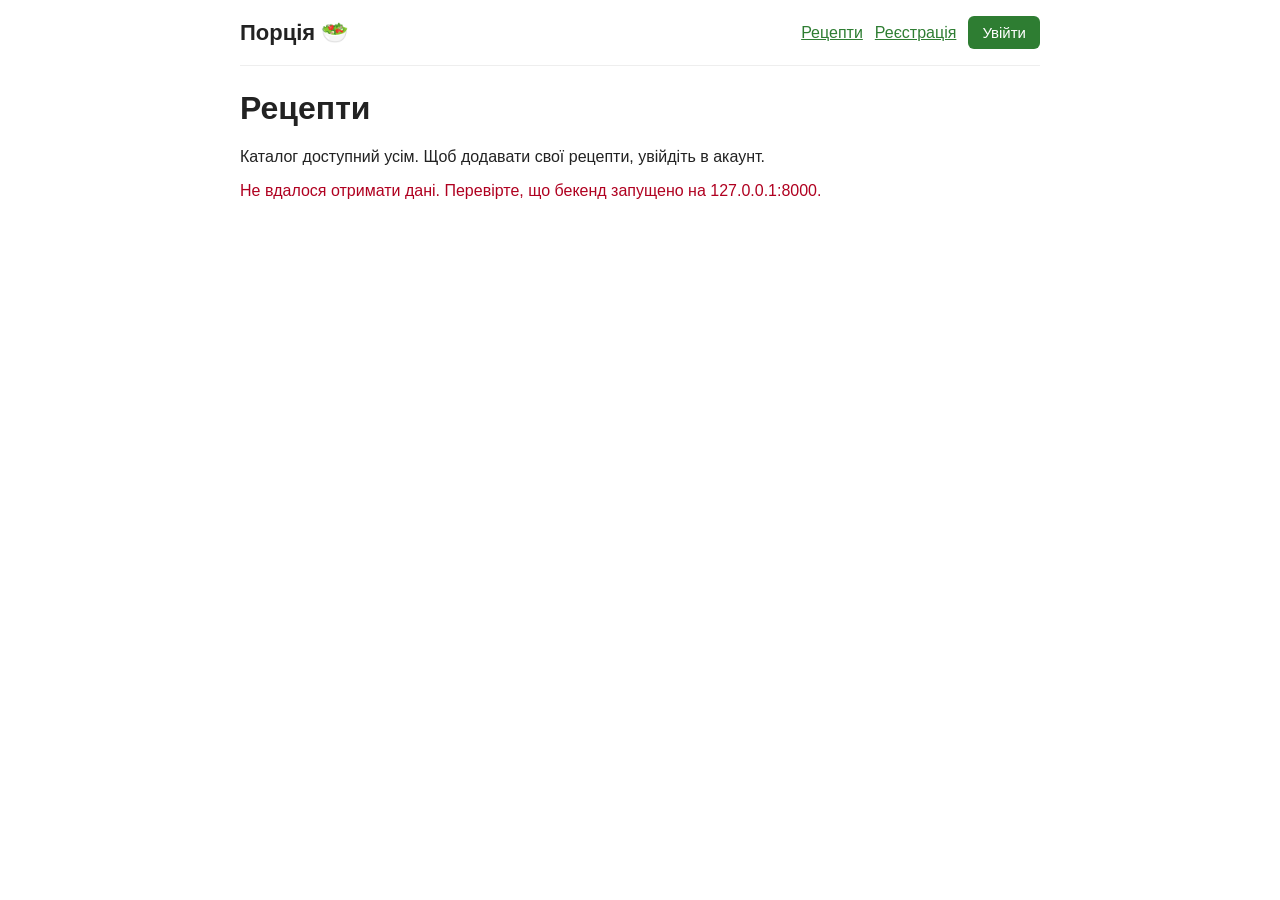
<file: index.html>
<!doctype html>
<html lang="uk">
<head>
  <meta charset="utf-8">
  <meta name="viewport" content="width=device-width, initial-scale=1">
  <title>Порція — рецепти</title>
  <link rel="stylesheet" href="css/style.css">
</head>
<body>
  <header></header>

  <h1>Рецепти</h1>
  <p>Каталог доступний усім. Щоб додавати свої рецепти, увійдіть в акаунт.</p>
  <div id="recipes">Завантаження…</div>

  <script src="https://code.jquery.com/jquery-3.7.1.min.js"></script>
  <script src="js/auth.js"></script>
  <script>
    renderHeader();

    function recipeCard(r) {
      const n = r.nutrition_per_serving;
      return $('<div class="recipe">').append(
        $('<h2>').append($('<a>').attr('href', 'recipe.html?id=' + r.id).text(r.title)),
        $('<div class="meta">').text(r.category.name + ' · ' + r.cuisine.name + ' · ' +
          r.cook_time_min + ' хв · автор: ' + r.author.display_name),
        $('<div>').text(n.kcal + ' ккал · Б ' + n.protein + ' · Ж ' + n.fat + ' · В ' + n.carbs),
      );
    }

    api('/recipes')
      .then(function (data) {
        const list = $('#recipes').empty();
        data.results.forEach((r) => list.append(recipeCard(r)));
      })
      .catch(function () {
        $('#recipes').html('<p class="error">Не вдалося отримати дані. Перевірте, що бекенд запущено на 127.0.0.1:8000.</p>');
      });
  </script>
</body>
</html>
</file>
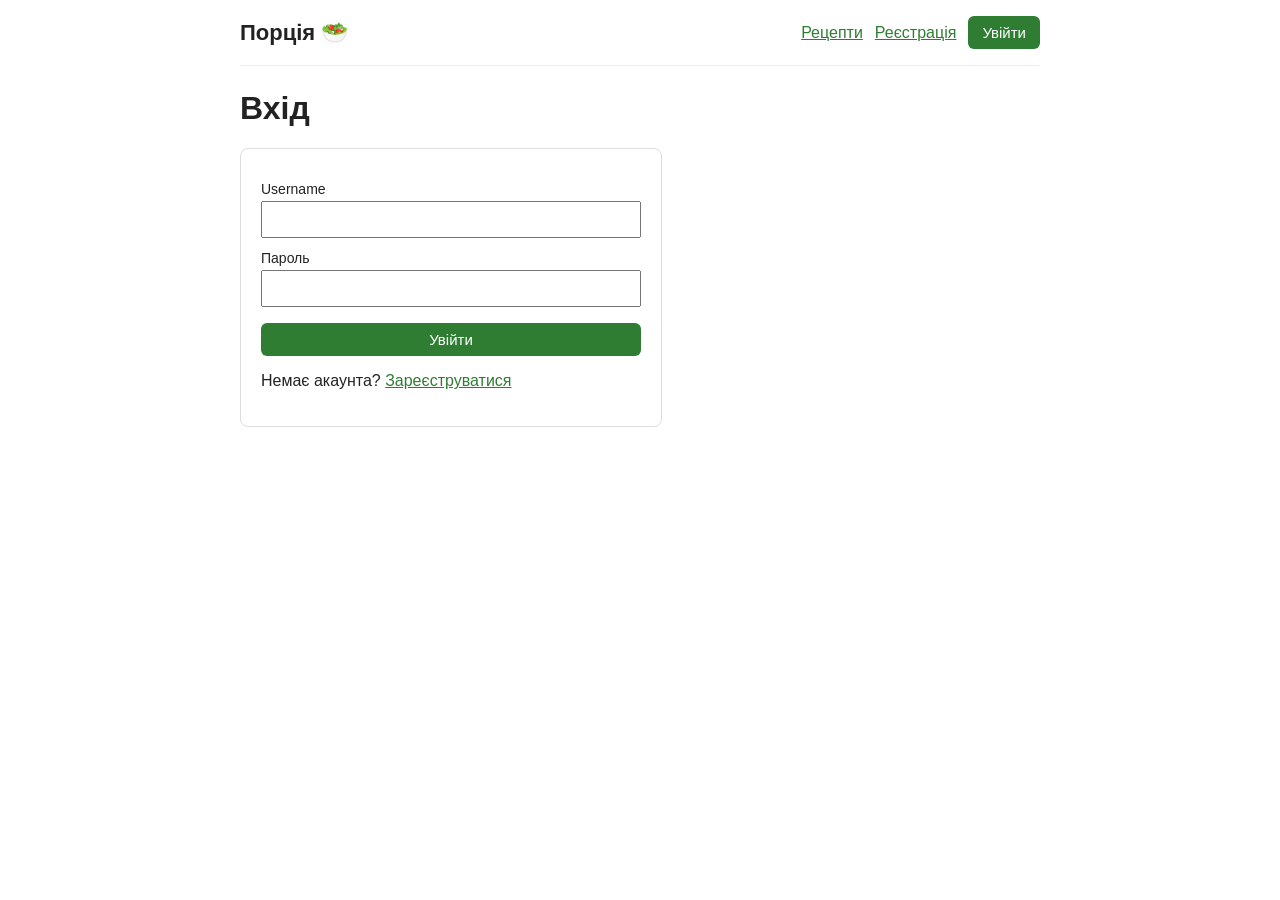
<file: login.html>
<!doctype html>
<html lang="uk">
<head>
  <meta charset="utf-8">
  <meta name="viewport" content="width=device-width, initial-scale=1">
  <title>Порція — вхід</title>
  <link rel="stylesheet" href="css/style.css">
</head>
<body>
  <header></header>

  <h1>Вхід</h1>
  <form id="login-form" class="card" novalidate>
    <label>Username
      <input name="username" autocomplete="username" maxlength="150" required>
    </label>
    <label>Пароль
      <input name="password" type="password" autocomplete="current-password" maxlength="128" required>
    </label>
    <button type="submit">Увійти</button>
    <p class="form-message"></p>
    <p>Немає акаунта? <a id="register-link" href="register.html">Зареєструватися</a></p>
  </form>

  <script src="https://code.jquery.com/jquery-3.7.1.min.js"></script>
  <script src="js/auth.js"></script>
  <script>
    if (!redirectIfLoggedIn()) {
      renderHeader();
      // Передаємо next далі, якщо користувач піде на реєстрацію
      $('#register-link').attr('href', 'register.html' + location.search);

      $('#login-form').on('submit', async function (e) {
        e.preventDefault();
        const form = $(this);
        const username = form.find('[name=username]').val().trim();
        const password = form.find('[name=password]').val();
        form.find('.field-error').remove();
        if (!username || !password) {
          form.find('.form-message').addClass('error').text('Введіть username і пароль');
          return;
        }
        form.find('button').prop('disabled', true);
        try {
          await login(username, password);
          // Повертаємо на сторінку, з якої перенаправило на логін
          location.href = nextPage();
        } catch (error) {
          showFieldErrors(form, error);
        } finally {
          form.find('button').prop('disabled', false);
        }
      });
    }
  </script>
</body>
</html>
</file>
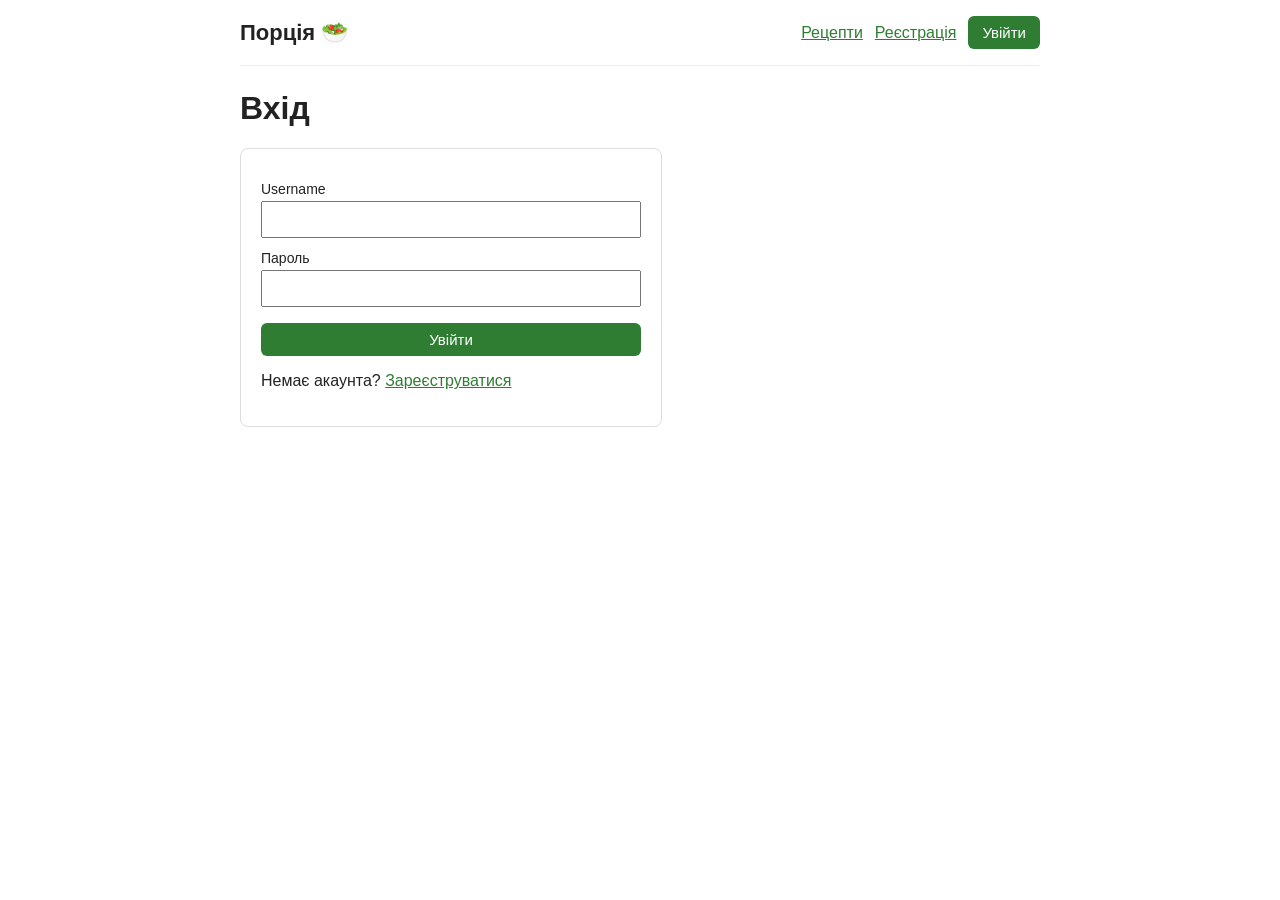
<file: profile.html>
<!doctype html>
<html lang="uk">
<head>
  <meta charset="utf-8">
  <meta name="viewport" content="width=device-width, initial-scale=1">
  <title>Порція — мій кабінет</title>
  <link rel="stylesheet" href="css/style.css">
</head>
<body>
  <header></header>

  <h1>Мій кабінет</h1>
  <p class="meta">Ця сторінка доступна тільки після входу.</p>

  <div id="profile" class="box">Завантаження…</div>

  <!-- Блок лише для адміністратора -->
  <div id="admin-block" class="box hidden">
    <h2>Адміністрування <span class="badge">тільки для адміністратора</span></h2>
    <form id="category-form">
      <input name="name" placeholder="Нова категорія" maxlength="100">
      <button type="submit">Додати категорію</button>
      <p class="form-message"></p>
    </form>
  </div>

  <!-- Додати рецепт може будь-який залогінений користувач -->
  <div class="box">
    <h2>Додати рецепт</h2>
    <form id="recipe-form" class="wide">
      <label>Назва <input name="title" maxlength="200" required></label>
      <label>Короткий опис <textarea name="description" rows="2"></textarea></label>
      <div class="row">
        <label>Категорія <select name="category_id"></select></label>
        <label>Кухня <select name="cuisine_id"></select></label>
      </div>
      <div class="row">
        <label>Порцій <input name="servings" type="number" min="1" value="1" required></label>
        <label>Час, хв <input name="cook_time_min" type="number" min="1" value="15" required></label>
      </div>
      <div class="label">Інгредієнти (грами на весь рецепт)</div>
      <div id="ingredient-rows"></div>
      <input type="hidden" name="ingredients">
      <button type="button" class="secondary" id="add-ingredient">+ інгредієнт</button>
      <label>Кроки приготування — кожен з нового рядка
        <textarea name="steps" rows="4" required></textarea>
      </label>
      <button type="submit">Додати рецепт</button>
      <p class="form-message"></p>
    </form>
  </div>

  <h2>Мої рецепти</h2>
  <div id="my-recipes">Завантаження…</div>

  <script src="https://code.jquery.com/jquery-3.7.1.min.js"></script>
  <script src="js/auth.js"></script>
  <script>
    let myId = null;
    let ingredientOptions = [];

    function loadMyRecipes() {
      return api('/recipes?page_size=100&author=' + myId, { authRequired: true }).then(function (data) {
        const list = $('#my-recipes').empty();
        if (!data.results.length) list.text('Ви ще не додали жодного рецепта.');
        data.results.forEach((r) => list.append(
          $('<div class="recipe">').append(
            $('<h2>').append($('<a>').attr('href', 'recipe.html?id=' + r.id).text(r.title)),
            $('<div class="meta">').text(r.nutrition_per_serving.kcal + ' ккал на порцію · ' + r.cook_time_min + ' хв'),
          ),
        ));
      });
    }

    function fillSelect(select, items) {
      select.empty();
      items.forEach((item) => select.append($('<option>').val(item.id).text(item.name)));
    }

    function addIngredientRow() {
      const select = $('<select class="ingredient-id">');
      fillSelect(select, ingredientOptions);
      $('#ingredient-rows').append(
        $('<div class="row ingredient-row">').append(
          select,
          $('<input class="ingredient-grams" type="number" min="0.1" step="0.1" placeholder="грами">'),
          $('<button type="button" class="secondary">').text('✕').on('click', function () {
            $(this).closest('.ingredient-row').remove();
          }),
        ),
      );
    }

    if (requireAuth()) {
      renderHeader();

      // Довідники для форми рецепта
      Promise.all([api('/categories'), api('/cuisines'), api('/ingredients?page_size=100')])
        .then(function ([categories, cuisines, ingredients]) {
          fillSelect($('[name=category_id]'), categories);
          fillSelect($('[name=cuisine_id]'), cuisines);
          ingredientOptions = ingredients.results.sort((a, b) => a.name.localeCompare(b.name, 'uk'));
          addIngredientRow();
        });

      $('#add-ingredient').on('click', addIngredientRow);

      $('#recipe-form').on('submit', async function (e) {
        e.preventDefault();
        const form = $(this);
        const ingredients = form.find('.ingredient-row').map(function () {
          return {
            ingredient_id: Number($(this).find('.ingredient-id').val()),
            amount_g: $(this).find('.ingredient-grams').val(),
          };
        }).get().filter((item) => item.amount_g !== '');
        const body = {
          title: form.find('[name=title]').val().trim(),
          description: form.find('[name=description]').val().trim(),
          category_id: Number(form.find('[name=category_id]').val()),
          cuisine_id: Number(form.find('[name=cuisine_id]').val()),
          servings: Number(form.find('[name=servings]').val()),
          cook_time_min: Number(form.find('[name=cook_time_min]').val()),
          ingredients,
          steps: form.find('[name=steps]').val().split('\n').map((t) => t.trim()).filter(Boolean),
        };
        try {
          const recipe = await api('/recipes', { method: 'POST', authRequired: true, body });
          form.find('.field-error').remove();
          form.find('.form-message').removeClass('error').addClass('success').text('Рецепт «' + recipe.title + '» додано');
          form[0].reset();
          $('#ingredient-rows').empty();
          addIngredientRow();
          loadMyRecipes();
        } catch (error) {
          showFieldErrors(form, error);
        }
      });

      api('/me', { authRequired: true })
        .then(function (me) {
          auth.saveUserName(me.display_name || me.username);
          renderHeader();
          const g = me.daily_goal;
          $('#profile').empty().append(
            $('<h2>').text(me.display_name).append(me.is_admin ? ' <span class="badge">адміністратор</span>' : ''),
            $('<div class="meta">').text('@' + me.username + ' · ' + me.email),
            $('<p>').text(me.bio || 'Про себе ще нічого не написано.'),
            $('<div>').text('Денна ціль: ' + (g.kcal ? g.kcal + ' ккал' : 'не задана')),
          );
          if (me.is_admin) $('#admin-block').removeClass('hidden');
          myId = me.id;
          return loadMyRecipes();
        })
        .catch(function (error) {
          if (error.message !== 'session expired') {
            $('#profile').html('<p class="error">Не вдалося завантажити дані.</p>');
          }
        });

      $('#category-form').on('submit', async function (e) {
        e.preventDefault();
        const form = $(this);
        try {
          const category = await api('/categories', {
            method: 'POST', authRequired: true, body: { name: form.find('[name=name]').val().trim() },
          });
          form.find('.form-message').removeClass('error').addClass('success').text('Категорію «' + category.name + '» додано');
          form[0].reset();
        } catch (error) {
          showFieldErrors(form, error);
        }
      });
    }
  </script>
</body>
</html>
</file>
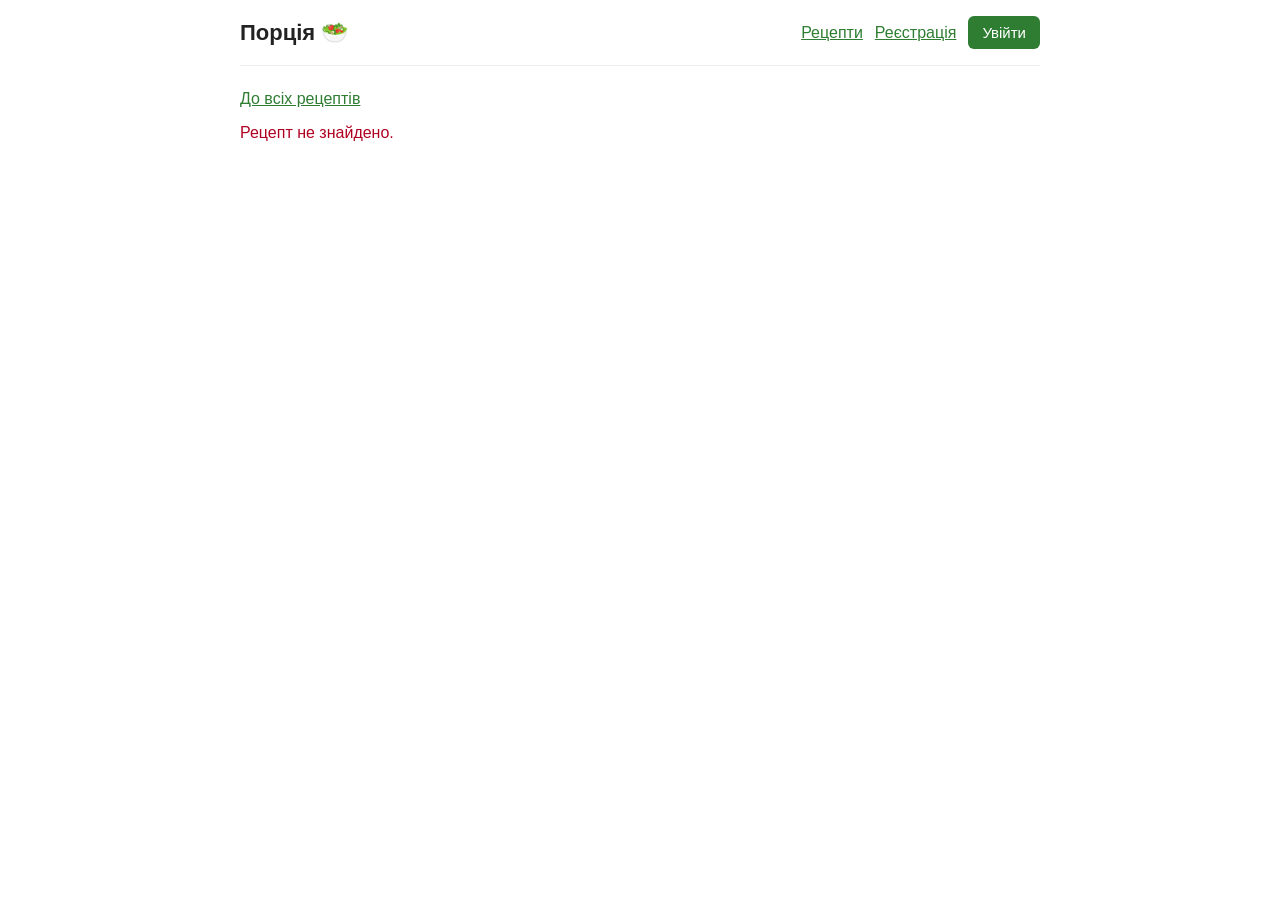
<file: recipe.html>
<!doctype html>
<html lang="uk">
<head>
  <meta charset="utf-8">
  <meta name="viewport" content="width=device-width, initial-scale=1">
  <title>Порція — рецепт</title>
  <link rel="stylesheet" href="css/style.css">
</head>
<body>
  <header></header>

  <p><a href="index.html">До всіх рецептів</a></p>
  <div id="recipe">Завантаження…</div>

  <script src="https://code.jquery.com/jquery-3.7.1.min.js"></script>
  <script src="js/auth.js"></script>
  <script>
    renderHeader();

    const id = new URLSearchParams(location.search).get('id');

    function render(r, me) {
      const n = r.nutrition_per_serving;
      const box = $('#recipe').empty();
      box.append(
        $('<h1>').text(r.title),
        $('<div class="meta">').text(r.category.name + ' · ' + r.cuisine.name + ' · ' + r.cook_time_min +
          ' хв · ' + r.servings + ' порц. · автор: ' + r.author.display_name),
      );
      if (r.description) box.append($('<p>').text(r.description));
      box.append(
        $('<div class="box">').append(
          $('<strong>').text('На 1 порцію: '),
          document.createTextNode(n.kcal + ' ккал · Б ' + n.protein + ' г · Ж ' + n.fat + ' г · В ' + n.carbs + ' г'),
        ),
        $('<h2>').text('Інгредієнти'),
        $('<ul>').append(r.ingredients.map((item) => $('<li>').text(
          item.ingredient.name + ' — ' + item.amount_g + ' г' + (item.note ? ' (' + item.note + ')' : ''),
        ))),
        $('<h2>').text('Приготування'),
        $('<ol>').append(r.steps.map((step) => $('<li>').text(step))),
      );

      // Видалити може тільки автор або адміністратор (бекенд теж це перевіряє)
      if (me && (me.id === r.author.id || me.is_admin)) {
        const message = $('<p class="form-message">');
        box.append(
          $('<button class="secondary" id="delete-recipe">').text('Видалити рецепт').on('click', async function () {
            if (!confirm('Видалити рецепт «' + r.title + '»?')) return;
            try {
              await api('/recipes/' + r.id, { method: 'DELETE', authRequired: true });
              location.href = 'profile.html';
            } catch (error) {
              message.addClass('error').text(error.message);
            }
          }),
          message,
        );
      }
    }

    if (!/^\d+$/.test(id || '')) {
      $('#recipe').html('<p class="error">Рецепт не знайдено.</p>');
    } else {
      Promise.all([
        api('/recipes/' + id),
        auth.isLoggedIn() ? api('/me').catch(() => null) : null,
      ])
        .then(([recipe, me]) => render(recipe, me))
        .catch(function (error) {
          $('#recipe').html('<p class="error">' + (error.status === 404 ? 'Рецепт не знайдено.' : 'Не вдалося завантажити рецепт.') + '</p>');
        });
    }
  </script>
</body>
</html>
</file>
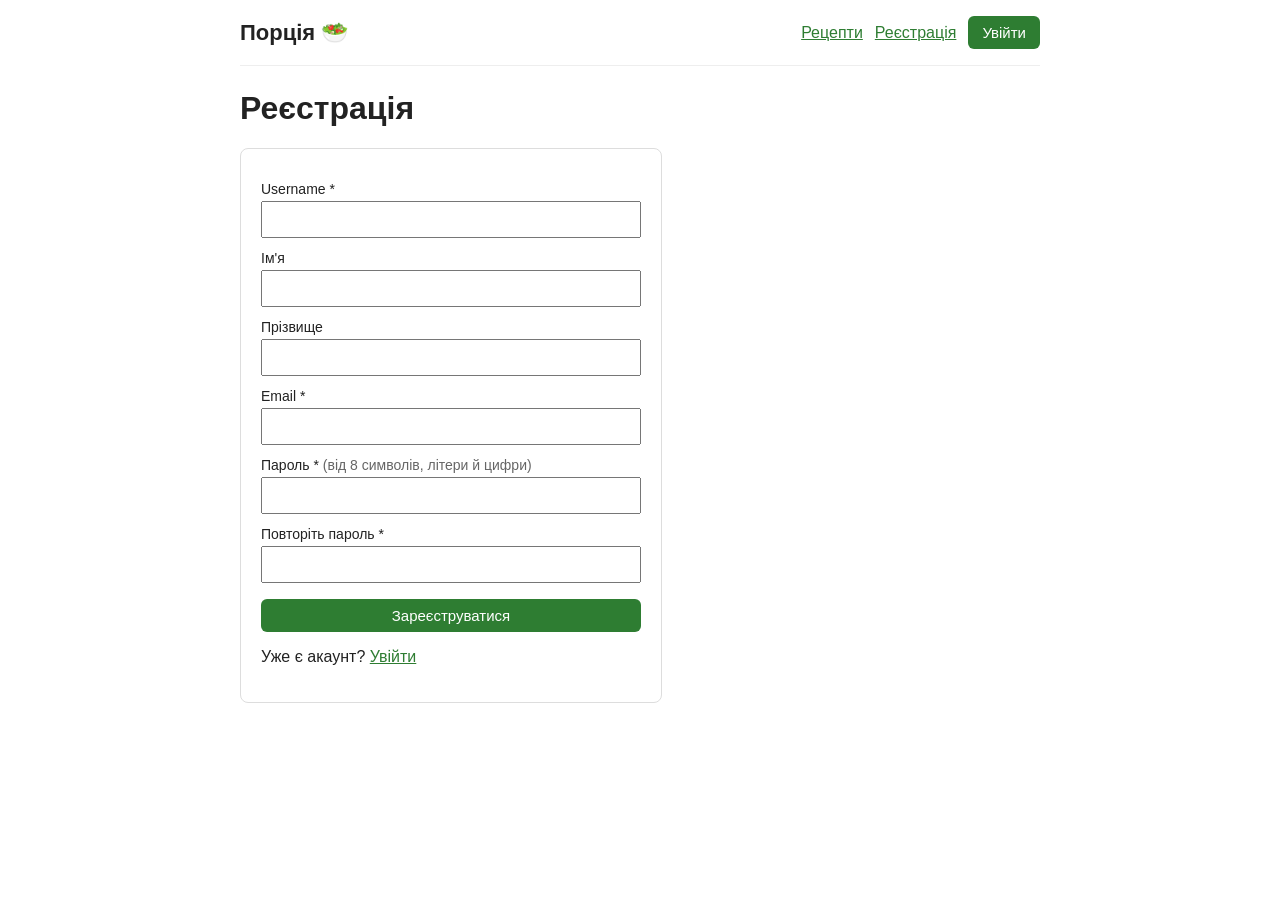
<file: register.html>
<!doctype html>
<html lang="uk">
<head>
  <meta charset="utf-8">
  <meta name="viewport" content="width=device-width, initial-scale=1">
  <title>Порція — реєстрація</title>
  <link rel="stylesheet" href="css/style.css">
</head>
<body>
  <header></header>

  <h1>Реєстрація</h1>
  <form id="register-form" class="card" novalidate>
    <label>Username *
      <input name="username" autocomplete="username" maxlength="150" required>
    </label>
    <label>Ім'я
      <input name="first_name" autocomplete="given-name" maxlength="150">
    </label>
    <label>Прізвище
      <input name="last_name" autocomplete="family-name" maxlength="150">
    </label>
    <label>Email *
      <input name="email" type="email" autocomplete="email" maxlength="254" required>
    </label>
    <label>Пароль * <span class="meta">(від 8 символів, літери й цифри)</span>
      <input name="password" type="password" autocomplete="new-password" maxlength="128" required>
    </label>
    <label>Повторіть пароль *
      <input name="password_confirm" type="password" autocomplete="new-password" maxlength="128" required>
    </label>
    <button type="submit">Зареєструватися</button>
    <p class="form-message"></p>
    <p>Уже є акаунт? <a id="login-link" href="login.html">Увійти</a></p>
  </form>

  <script src="https://code.jquery.com/jquery-3.7.1.min.js"></script>
  <script src="js/auth.js"></script>
  <script>
    if (!redirectIfLoggedIn()) {
      renderHeader();
      $('#login-link').attr('href', 'login.html' + location.search);

      // Швидка перевірка в браузері; остаточно все перевіряє бекенд
      function validate(data) {
        const errors = {};
        if (!data.username) errors.username = 'Вкажіть username';
        if (!data.email) errors.email = 'Вкажіть email';
        else if (!/^[^\s@]+@[^\s@]+\.[^\s@]+$/.test(data.email)) {
          errors.email = 'Email має бути у форматі name@example.com';
        }
        if (data.password.length < 8) errors.password = 'Пароль має бути не коротший за 8 символів';
        else if (!/\d/.test(data.password) || !/[A-Za-zА-Яа-яЇїІіЄєҐґ]/.test(data.password)) {
          errors.password = 'Пароль має містити хоча б одну літеру і цифру';
        }
        if (data.password !== data.password_confirm) errors.password_confirm = 'Паролі не збігаються';
        return errors;
      }

      $('#register-form').on('submit', async function (e) {
        e.preventDefault();
        const form = $(this);
        const data = {};
        form.serializeArray().forEach((f) => { data[f.name] = f.name.startsWith('password') ? f.value : f.value.trim(); });

        const errors = validate(data);
        if (Object.keys(errors).length) {
          showFieldErrors(form, { data: { message: 'Перевірте введені дані', fields: errors } });
          return;
        }
        form.find('button').prop('disabled', true);
        try {
          await api('/auth/register', { method: 'POST', body: data });
          // Одразу входимо, щоб не вводити дані вдруге
          await login(data.username, data.password);
          location.href = nextPage();
        } catch (error) {
          showFieldErrors(form, error);
        } finally {
          form.find('button').prop('disabled', false);
        }
      });
    }
  </script>
</body>
</html>
</file>
<file: css/style.css>
body { font-family: sans-serif; max-width: 800px; margin: 0 auto; padding: 0 16px 40px; color: #222; }
header { display: flex; align-items: center; justify-content: space-between; gap: 12px; padding: 16px 0; border-bottom: 1px solid #eee; margin-bottom: 24px; }
header .logo { font-size: 22px; font-weight: bold; text-decoration: none; color: #222; }
header nav { display: flex; align-items: center; gap: 12px; flex-wrap: wrap; }
header nav a { color: #2e7d32; }
.user-name { font-weight: bold; }
button, .button { background: #2e7d32; color: #fff; border: 0; border-radius: 6px; padding: 8px 14px; font-size: 15px; cursor: pointer; text-decoration: none; }
button.secondary { background: #eee; color: #222; }
.recipe { border: 1px solid #ddd; border-radius: 8px; padding: 12px 16px; margin-bottom: 12px; }
.recipe h2 { margin: 0 0 6px; font-size: 20px; }
.meta { color: #666; }
.error { color: #b00020; }
.success { color: #2e7d32; }
.hidden { display: none !important; }
form.card { max-width: 380px; border: 1px solid #ddd; border-radius: 8px; padding: 20px; }
form.card label { display: block; margin-top: 12px; font-size: 14px; }
form.card input { width: 100%; box-sizing: border-box; padding: 8px; margin-top: 4px; font-size: 15px; }
form.card button { margin-top: 16px; width: 100%; }
.field-error { color: #b00020; font-size: 13px; margin-top: 2px; }
.badge { display: inline-block; background: #fff3e0; color: #e65100; border-radius: 4px; padding: 2px 8px; font-size: 13px; }
.box { border: 1px solid #ddd; border-radius: 8px; padding: 12px 16px; margin-bottom: 16px; }
form.wide label, form.wide .label { display: block; margin-top: 12px; font-size: 14px; }
form.wide input, form.wide select, form.wide textarea { width: 100%; box-sizing: border-box; padding: 8px; margin-top: 4px; font-size: 15px; font-family: inherit; }
form.wide .row { display: flex; gap: 12px; }
form.wide .row > label { flex: 1; }
form.wide .ingredient-row { margin-top: 6px; align-items: center; }
form.wide .ingredient-row .ingredient-grams { width: 110px; flex: none; margin-top: 0; }
form.wide .ingredient-row select { margin-top: 0; }
form.wide .ingredient-row button { flex: none; }
form.wide #add-ingredient { margin-top: 8px; }
form.wide button[type=submit] { margin-top: 16px; }
.recipe h2 a { color: inherit; }
.recipe h2 a:hover { color: #2e7d32; }
a { color: #2e7d32; }
</file>
